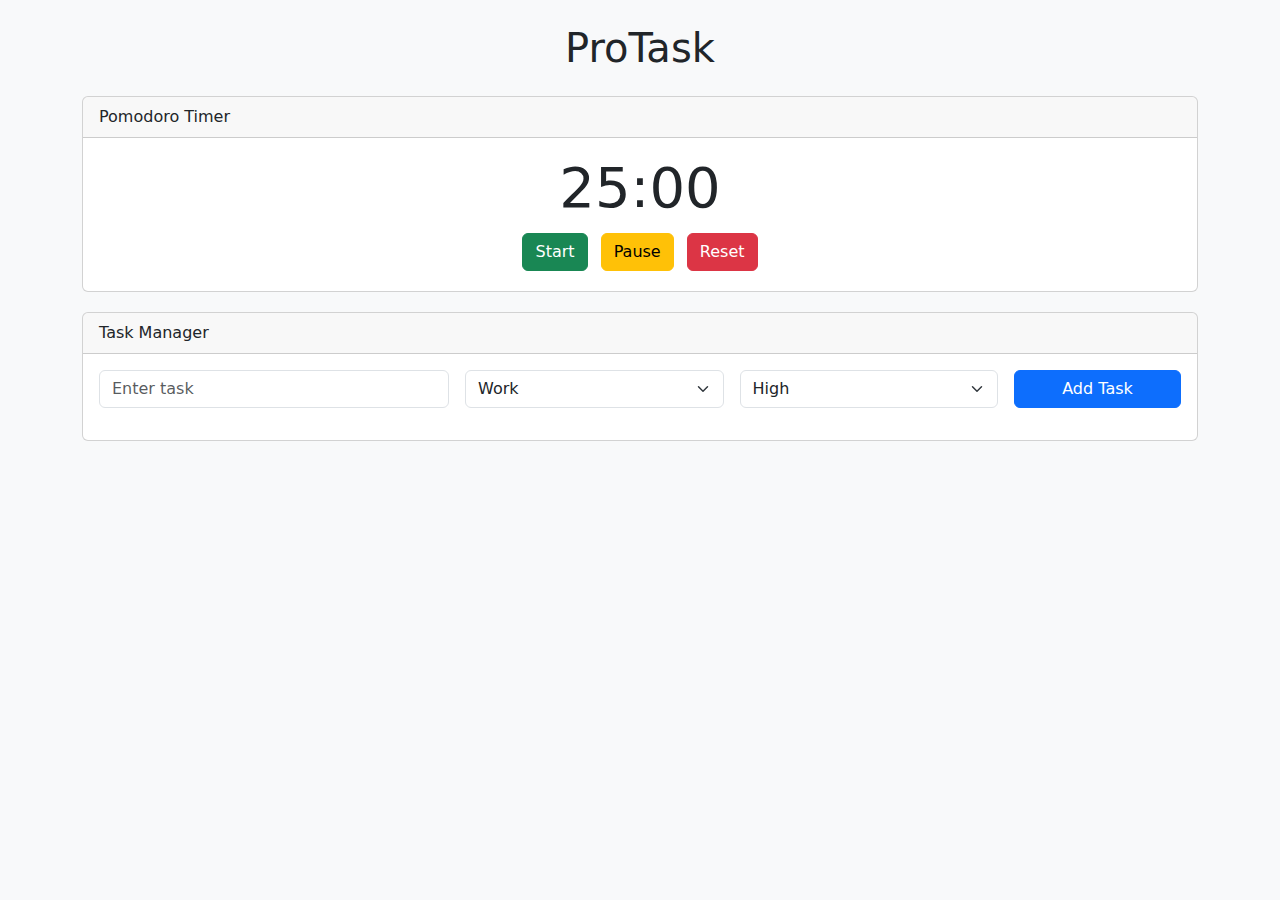
<file: Index.html>
<!DOCTYPE html>
<html lang="en">

<head>
  <meta charset="UTF-8">
  <meta name="viewport" content="width=device-width, initial-scale=1.0">
  <title>ProTask - Pomodoro + Task Manager</title>
  <link href="https://cdn.jsdelivr.net/npm/bootstrap@5.3.0/dist/css/bootstrap.min.css" rel="stylesheet">
  <link rel="stylesheet" href="https://cdnjs.cloudflare.com/ajax/libs/font-awesome/6.0.0/css/all.min.css">
  <style>
    body {
      background-color: #f8f9fa;
    }
    .card {
      margin-bottom: 20px;
    }
    .priority-high { color: #dc3545; }
    .priority-medium { color: #fd7e14; }
    .priority-low { color: #198754; }
    .completed-task {
      text-decoration: line-through;
      color: #6c757d;
    }
  </style>
</head>

<body>
  <div class="container py-4">
    <h1 class="text-center mb-4">ProTask</h1>

    <!-- Pomodoro Timer -->
    <div class="card">
      <div class="card-header">Pomodoro Timer</div>
      <div class="card-body text-center">
        <h2 id="timer" class="display-4">25:00</h2>
        <button class="btn btn-success m-1" onclick="startPomodoro()">Start</button>
        <button class="btn btn-warning m-1" onclick="pausePomodoro()">Pause</button>
        <button class="btn btn-danger m-1" onclick="resetPomodoro()">Reset</button>
      </div>
    </div>

    <!-- Task Manager -->
    <div class="card">
      <div class="card-header">Task Manager</div>
      <div class="card-body">
        <form id="taskForm" class="row g-3">
          <div class="col-md-4">
            <input type="text" id="taskInput" class="form-control" placeholder="Enter task" required>
          </div>
          <div class="col-md-3">
            <select id="categoryInput" class="form-select">
              <option value="Work">Work</option>
              <option value="Personal">Personal</option>
              <option value="Other">Other</option>
            </select>
          </div>
          <div class="col-md-3">
            <select id="priorityInput" class="form-select">
              <option value="high">High</option>
              <option value="medium">Medium</option>
              <option value="low">Low</option>
            </select>
          </div>
          <div class="col-md-2">
            <button type="submit" class="btn btn-primary w-100">Add Task</button>
          </div>
        </form>
        <ul id="taskList" class="list-group mt-3"></ul>
      </div>
    </div>
  </div>

  <script>
    // Pomodoro logic
    let pomodoroInterval;
    let timeLeft = 25 * 60;
    let isRunning = false;

    function updateTimer() {
      const minutes = Math.floor(timeLeft / 60);
      const seconds = timeLeft % 60;
      document.getElementById("timer").textContent = `${minutes.toString().padStart(2, '0')}:${seconds.toString().padStart(2, '0')}`;
    }

    function startPomodoro() {
      if (isRunning) return;
      isRunning = true;
      pomodoroInterval = setInterval(() => {
        if (timeLeft > 0) {
          timeLeft--;
          updateTimer();
        } else {
          clearInterval(pomodoroInterval);
          alert("Pomodoro session complete!");
        }
      }, 1000);
    }

    function pausePomodoro() {
      clearInterval(pomodoroInterval);
      isRunning = false;
    }

    function resetPomodoro() {
      clearInterval(pomodoroInterval);
      timeLeft = 25 * 60;
      isRunning = false;
      updateTimer();
    }

    updateTimer();

    // Task manager logic
    const taskForm = document.getElementById("taskForm");
    const taskList = document.getElementById("taskList");

    taskForm.addEventListener("submit", function (e) {
      e.preventDefault();

      const task = document.getElementById("taskInput").value.trim();
      const category = document.getElementById("categoryInput").value;
      const priority = document.getElementById("priorityInput").value;

      if (task === "") return;

      const li = document.createElement("li");
      li.className = `list-group-item d-flex justify-content-between align-items-center`;
      li.innerHTML = `
        <div>
          <strong>${task}</strong> <span class="badge bg-secondary ms-2">${category}</span>
          <span class="ms-2 priority-${priority}">${priority}</span>
        </div>
        <div>
          <button class="btn btn-success btn-sm me-2" onclick="markComplete(this)"><i class="fas fa-check"></i></button>
          <button class="btn btn-danger btn-sm" onclick="deleteTask(this)"><i class="fas fa-trash"></i></button>
        </div>
      `;

      taskList.appendChild(li);
      taskForm.reset();
    });

    function deleteTask(button) {
      const li = button.closest("li");
      li.remove();
    }

    function markComplete(button) {
      const li = button.closest("li");
      li.classList.toggle("completed-task");
    }
  </script>

  <script src="https://cdn.jsdelivr.net/npm/bootstrap@5.3.0/dist/js/bootstrap.bundle.min.js"></script>
</body>

</html>
</file>
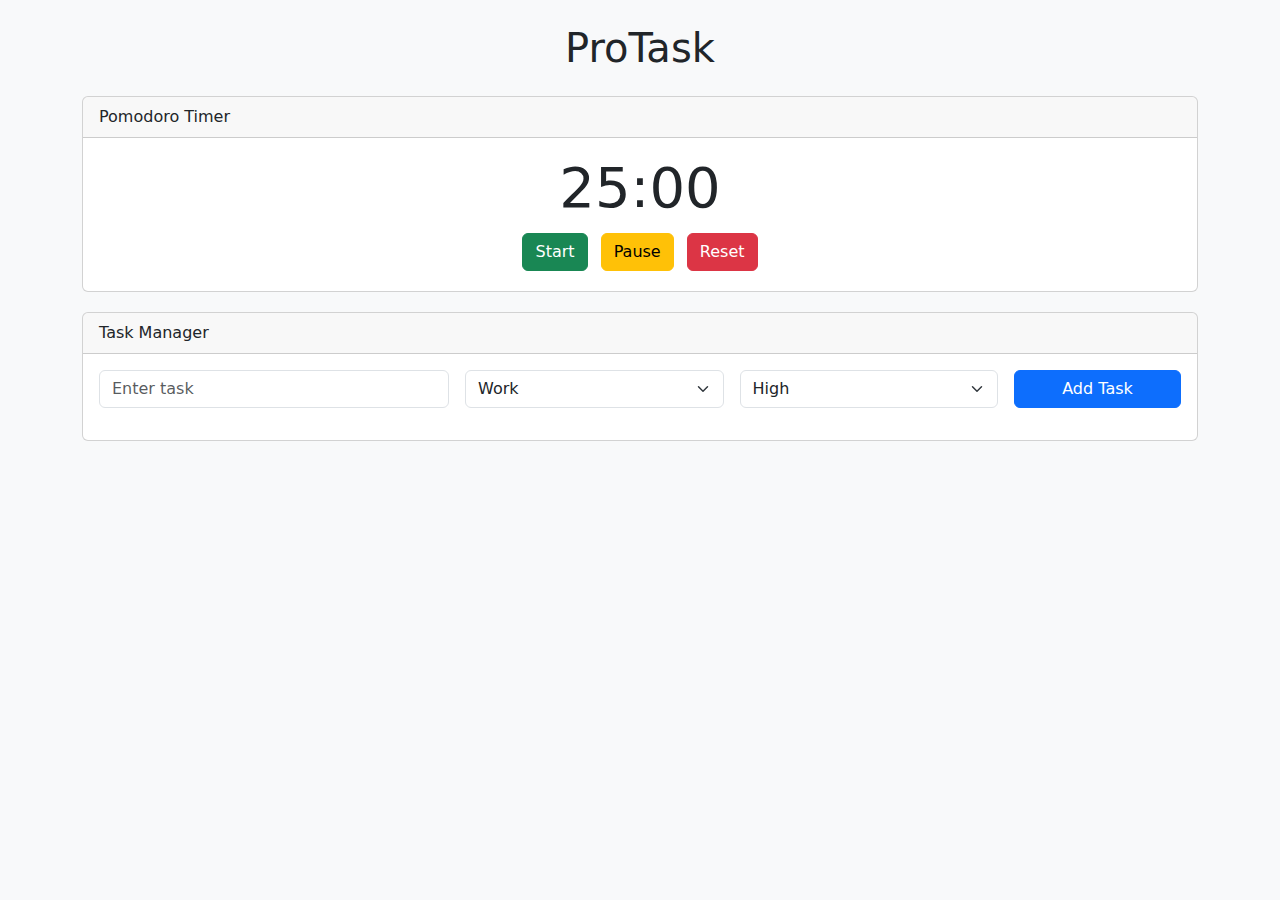
<file: index.html>
<!DOCTYPE html>
<html lang="en">

<head>
  <meta charset="UTF-8">
  <meta name="viewport" content="width=device-width, initial-scale=1.0">
  <title>ProTask - Pomodoro + Task Manager</title>
  <link href="https://cdn.jsdelivr.net/npm/bootstrap@5.3.0/dist/css/bootstrap.min.css" rel="stylesheet">
  <link rel="stylesheet" href="https://cdnjs.cloudflare.com/ajax/libs/font-awesome/6.0.0/css/all.min.css">
  <style>
    body {
      background-color: #f8f9fa;
    }
    .card {
      margin-bottom: 20px;
    }
    .priority-high { color: #dc3545; }
    .priority-medium { color: #fd7e14; }
    .priority-low { color: #198754; }
    .completed-task {
      text-decoration: line-through;
      color: #6c757d;
    }
  </style>
</head>

<body>
  <div class="container py-4">
    <h1 class="text-center mb-4">ProTask</h1>

    <!-- Pomodoro Timer -->
    <div class="card">
      <div class="card-header">Pomodoro Timer</div>
      <div class="card-body text-center">
        <h2 id="timer" class="display-4">25:00</h2>
        <button class="btn btn-success m-1" onclick="startPomodoro()">Start</button>
        <button class="btn btn-warning m-1" onclick="pausePomodoro()">Pause</button>
        <button class="btn btn-danger m-1" onclick="resetPomodoro()">Reset</button>
      </div>
    </div>

    <!-- Task Manager -->
    <div class="card">
      <div class="card-header">Task Manager</div>
      <div class="card-body">
        <form id="taskForm" class="row g-3">
          <div class="col-md-4">
            <input type="text" id="taskInput" class="form-control" placeholder="Enter task" required>
          </div>
          <div class="col-md-3">
            <select id="categoryInput" class="form-select">
              <option value="Work">Work</option>
              <option value="Personal">Personal</option>
              <option value="Other">Other</option>
            </select>
          </div>
          <div class="col-md-3">
            <select id="priorityInput" class="form-select">
              <option value="high">High</option>
              <option value="medium">Medium</option>
              <option value="low">Low</option>
            </select>
          </div>
          <div class="col-md-2">
            <button type="submit" class="btn btn-primary w-100">Add Task</button>
          </div>
        </form>
        <ul id="taskList" class="list-group mt-3"></ul>
      </div>
    </div>
  </div>

  <script>
    // Pomodoro logic
    let pomodoroInterval;
    let timeLeft = 25 * 60;
    let isRunning = false;

    function updateTimer() {
      const minutes = Math.floor(timeLeft / 60);
      const seconds = timeLeft % 60;
      document.getElementById("timer").textContent = `${minutes.toString().padStart(2, '0')}:${seconds.toString().padStart(2, '0')}`;
    }

    function startPomodoro() {
      if (isRunning) return;
      isRunning = true;
      pomodoroInterval = setInterval(() => {
        if (timeLeft > 0) {
          timeLeft--;
          updateTimer();
        } else {
          clearInterval(pomodoroInterval);
          alert("Pomodoro session complete!");
        }
      }, 1000);
    }

    function pausePomodoro() {
      clearInterval(pomodoroInterval);
      isRunning = false;
    }

    function resetPomodoro() {
      clearInterval(pomodoroInterval);
      timeLeft = 25 * 60;
      isRunning = false;
      updateTimer();
    }

    updateTimer();

    // Task manager logic
    const taskForm = document.getElementById("taskForm");
    const taskList = document.getElementById("taskList");
    let taskBeingEdited = null;

    taskForm.addEventListener("submit", function (e) {
      e.preventDefault();

      const task = document.getElementById("taskInput").value.trim();
      const category = document.getElementById("categoryInput").value;
      const priority = document.getElementById("priorityInput").value;

      if (task === "") return;

      if (taskBeingEdited) {
        // Update existing task
        taskBeingEdited.querySelector("strong").textContent = task;
        taskBeingEdited.querySelector(".badge").textContent = category;

        const prioritySpan = taskBeingEdited.querySelector("span.ms-2");
        prioritySpan.textContent = priority;
        prioritySpan.className = `ms-2 priority-${priority}`;

        taskBeingEdited = null;
      } else {
        // Create new task
        const li = document.createElement("li");
        li.className = `list-group-item d-flex justify-content-between align-items-center`;
        li.innerHTML = `
          <div>
            <strong>${task}</strong> <span class="badge bg-secondary ms-2">${category}</span>
            <span class="ms-2 priority-${priority}">${priority}</span>
          </div>
          <div>
            <button class="btn btn-info btn-sm me-2" onclick="editTask(this)"><i class="fas fa-pen"></i></button>
            <button class="btn btn-success btn-sm me-2" onclick="markComplete(this)"><i class="fas fa-check"></i></button>
            <button class="btn btn-danger btn-sm" onclick="deleteTask(this)"><i class="fas fa-trash"></i></button>
          </div>
        `;
        taskList.appendChild(li);
      }

      taskForm.reset();
    });

    function deleteTask(button) {
      const li = button.closest("li");
      li.remove();
    }

    function markComplete(button) {
      const li = button.closest("li");
      li.classList.toggle("completed-task");
    }

    function editTask(button) {
      const li = button.closest("li");
      const taskText = li.querySelector("strong").textContent;
      const category = li.querySelector(".badge").textContent;
      const priority = li.querySelector("span.ms-2").textContent.toLowerCase();

      document.getElementById("taskInput").value = taskText;
      document.getElementById("categoryInput").value = category;
      document.getElementById("priorityInput").value = priority;

      taskBeingEdited = li;
    }
  </script>

  <script src="https://cdn.jsdelivr.net/npm/bootstrap@5.3.0/dist/js/bootstrap.bundle.min.js"></script>
</body>

</html>
</file>
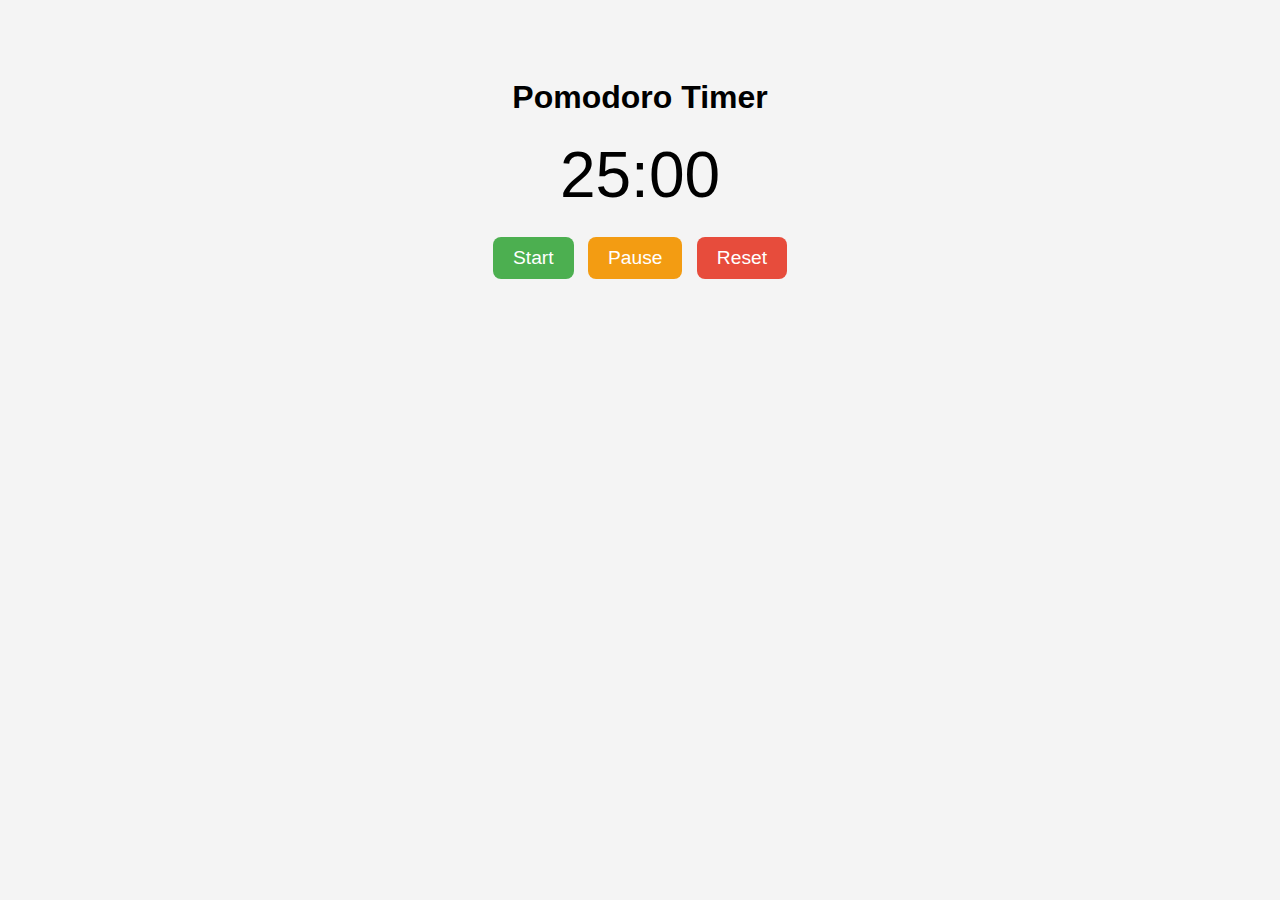
<file: Pomodoro.html>
<!DOCTYPE html>
<html lang="en">
<head>
  <meta charset="UTF-8" />
  <meta name="viewport" content="width=device-width, initial-scale=1.0" />
  <title>Pomodoro Timer</title>
  <style>
    body {
      font-family: Arial, sans-serif;
      text-align: center;
      padding: 50px;
      background-color: #f4f4f4;
    }
    .timer {
      font-size: 4em;
      margin: 20px;
    }
    button {
      padding: 10px 20px;
      font-size: 1.2em;
      margin: 5px;
      border: none;
      border-radius: 8px;
      cursor: pointer;
    }
    #start { background-color: #4CAF50; color: white; }
    #pause { background-color: #f39c12; color: white; }
    #reset { background-color: #e74c3c; color: white; }
  </style>
</head>
<body>
  <h1>Pomodoro Timer</h1>
  <div class="timer" id="display">25:00</div>
  <div>
    <button id="start">Start</button>
    <button id="pause">Pause</button>
    <button id="reset">Reset</button>
  </div>

  <script>
    let timer;
    let timeLeft = 25 * 60;
    let isRunning = false;

    const display = document.getElementById('display');
    const startBtn = document.getElementById('start');
    const pauseBtn = document.getElementById('pause');
    const resetBtn = document.getElementById('reset');

    function updateDisplay() {
      const minutes = Math.floor(timeLeft / 60);
      const seconds = timeLeft % 60;
      display.textContent = `${String(minutes).padStart(2, '0')}:${String(seconds).padStart(2, '0')}`;
    }

    function startTimer() {
      if (isRunning) return;
      isRunning = true;
      timer = setInterval(() => {
        if (timeLeft > 0) {
          timeLeft--;
          updateDisplay();
        } else {
          clearInterval(timer);
          alert("Time's up!");
          isRunning = false;
        }
      }, 1000);
    }

    function pauseTimer() {
      clearInterval(timer);
      isRunning = false;
    }

    function resetTimer() {
      clearInterval(timer);
      timeLeft = 25 * 60;
      updateDisplay();
      isRunning = false;
    }

    startBtn.addEventListener('click', startTimer);
    pauseBtn.addEventListener('click', pauseTimer);
    resetBtn.addEventListener('click', resetTimer);

    updateDisplay();
  </script>
</body>
</html>
</file>
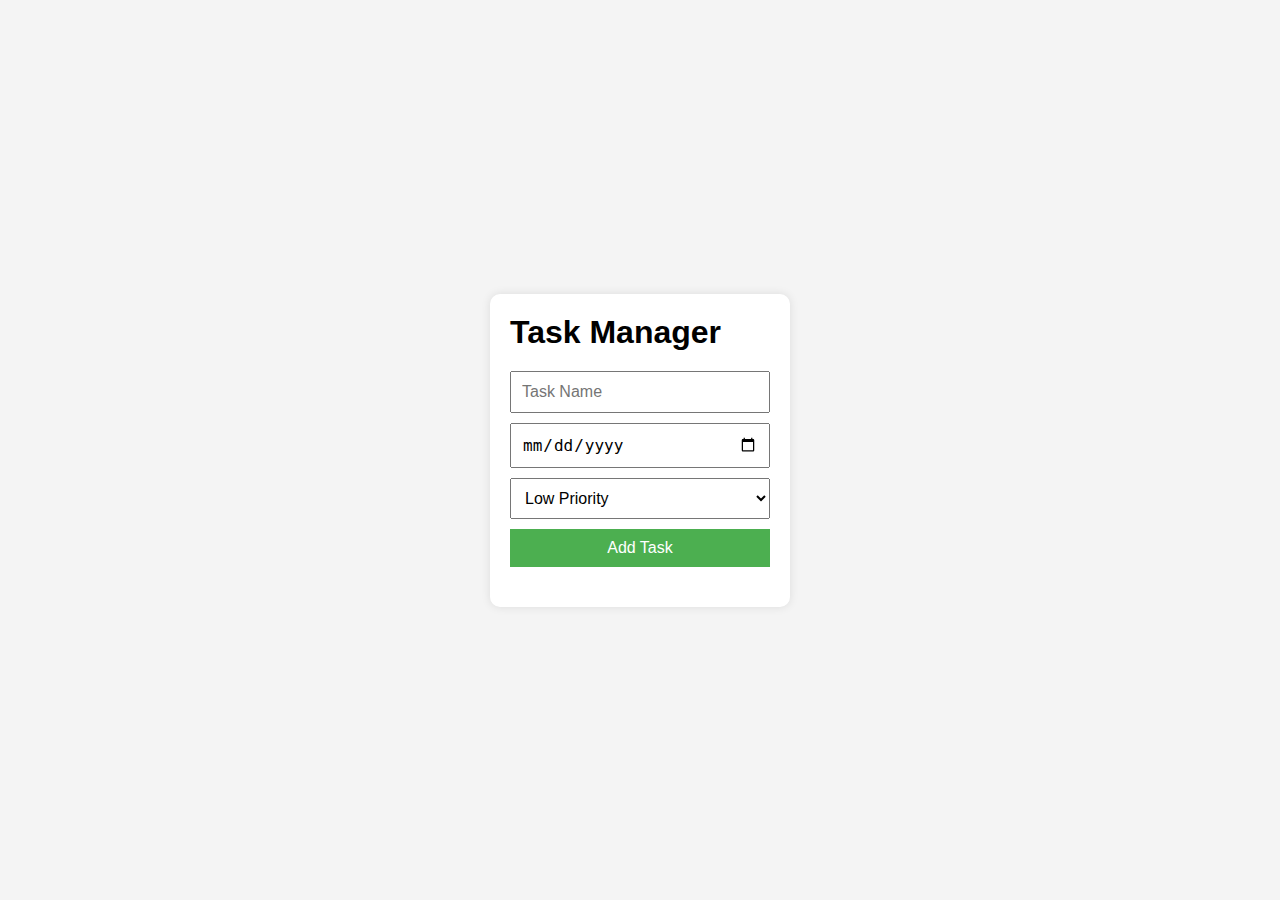
<file: archive/Task Manger.html>
<!DOCTYPE html>
<html lang="en">
<head>
    <meta charset="UTF-8">
    <meta name="viewport" content="width=device-width, initial-scale=1.0">
    <title>Task Manager</title>
    <link rel="stylesheet" href="task-style.css">
</head>
<body>
    <div class="task-manager-container">
        <h1>Task Manager</h1>

        <form id="task-form">
            <input type="text" id="task-name" placeholder="Task Name" required>
            <input type="date" id="due-date" required>
            <select id="priority">
                <option value="Low">Low Priority</option>
                <option value="Medium">Medium Priority</option>
                <option value="High">High Priority</option>
            </select>
            <button type="submit">Add Task</button>
        </form>

        <ul id="task-list">
            <!-- Tasks will appear here -->
        </ul>
    </div>

    <script src="task-script.js"></script>
</body>
</html>
</file>
<file: archive/task-style.css>
* {
    margin: 0;
    padding: 0;
    box-sizing: border-box;
}

body {
    font-family: Arial, sans-serif;
    background-color: #f4f4f4;
    display: flex;
    justify-content: center;
    align-items: center;
    height: 100vh;
}

.task-manager-container {
    background-color: white;
    padding: 20px;
    border-radius: 10px;
    box-shadow: 0 0 10px rgba(0, 0, 0, 0.1);
    width: 300px;
}

h1 {
    font-size: 2rem;
    margin-bottom: 20px;
}

form {
    display: flex;
    flex-direction: column;
    gap: 10px;
    margin-bottom: 20px;
}

input, select, button {
    padding: 10px;
    font-size: 1rem;
}

button {
    background-color: #4CAF50;
    color: white;
    border: none;
    cursor: pointer;
}

button:hover {
    background-color: #45a049;
}

ul {
    list-style: none;
    padding: 0;
}

li {
    display: flex;
    justify-content: space-between;
    margin: 10px 0;
}

li span {
    flex: 1;
}

button.delete {
    background-color: #f44336;
}

button.delete:hover {
    background-color: #d32f2f;
}
</file>
